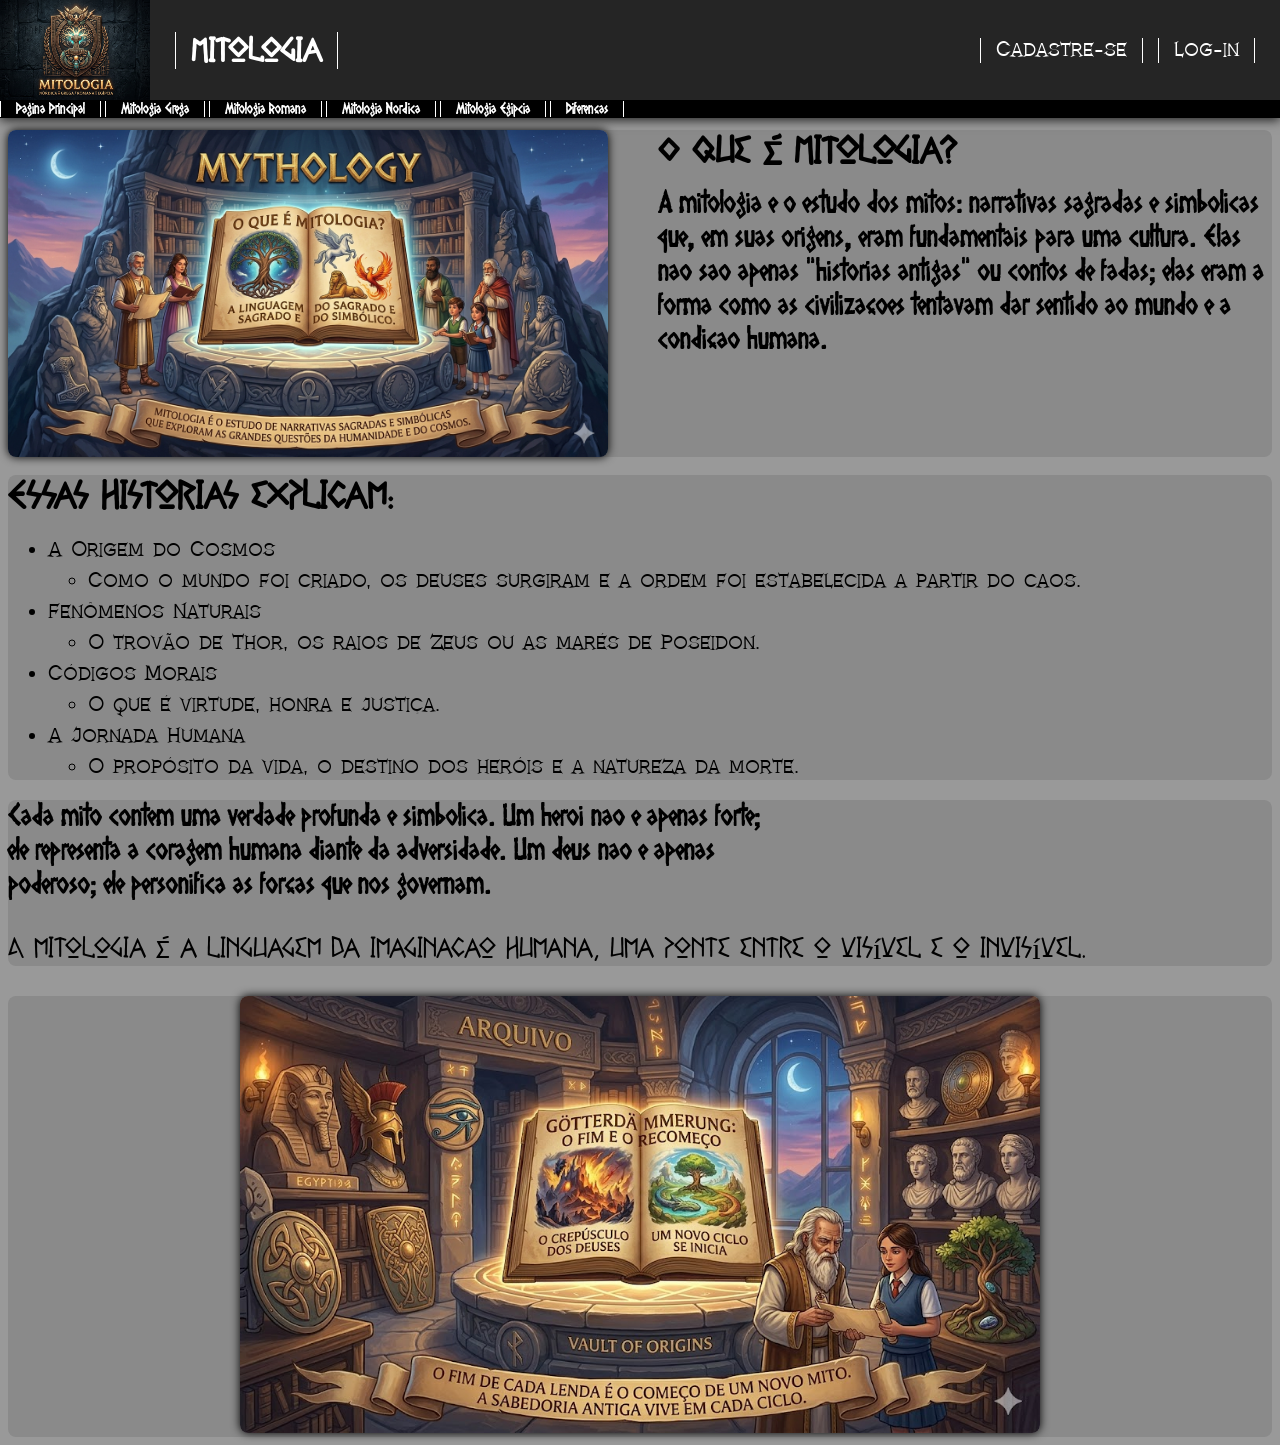
<file: index.html>
<!DOCTYPE html>
<html lang="pt-br">

<head>
    <meta charset="UTF-8">
    <meta name="viewport" content="width=device-width, initial-scale=1.0">
    <link rel="stylesheet" href="folhadeestilo.css">
    <title>Pagina inicial</title>
</head>

<body>
    <div class="position">
        <header>
            <img src="imagem.png" alt="logo" class="logo">
            <h1>
                Mitologia
            </h1>
            <a href="cadLogin.html" class="cadastro">Cadastre-se</a>
            <a href="login.html" class="login">Log-in</a>
        </header>
        <nav>
            <a href="index.html">Página Principal</a>
            <a href="pag1.html">Mitologia Grega</a>
            <a href="pag2.html">Mitologia Romana</a>
            <a href="pag3.html">Mitologia Nordica</a>
            <a href="pag4.html">Mitologia Egipcia</a>
            <a href="pag5.html">Diferenças</a>
        </nav>
    </div>
    <main>
        <div class="caixona">
            <img src="Mitologia.png" alt="imagemLustrativa" class="imagemIndex">
            <div>
                <h2>
                    O Que É Mitologia?
                </h2>
                <p class="pindex">
                    A mitologia é o estudo dos mitos: narrativas sagradas e simbólicas que, em suas origens, eram
                    fundamentais para uma cultura. Elas não são apenas "histórias antigas" ou contos de fadas; elas eram
                    a forma como as civilizações tentavam dar sentido ao mundo e à condição humana.
                </p>

            </div>
        </div>
        <br>
        <div class="background">
            <h2>
                Essas historias explicam:
            </h2>
            <ul class="pindex2">
                <li>
                    A Origem do Cosmos
                    <ul>
                        <li>
                            Como o mundo foi criado, os deuses surgiram e a ordem foi estabelecida a partir do caos.
                        </li>
                    </ul>
                </li>
                <li>
                    Fenômenos Naturais
                    <ul>
                        <li>
                            O trovão de Thor, os raios de Zeus ou as marés de Poseidon.
                        </li>
                    </ul>
                </li>
                <li>
                    Códigos Morais
                    <ul>
                        <li>
                            O que é virtude, honra e justiça.
                        </li>
                    </ul>
                </li>
                <li>
                    A Jornada Humana
                    <ul>
                        <li>
                            O propósito da vida, o destino dos heróis e a natureza da morte.
                        </li>
                    </ul>
                </li>
            </ul>
        </div>
        <div class="background">
            <p class="pindex" style="width: 60%;">
                Cada mito contém uma verdade profunda e simbólica. Um herói não é apenas forte; ele representa a coragem
                humana diante da adversidade. Um deus não é apenas poderoso; ele personifica as forças que nos governam.
            </p>
            <p style="font-family: fontPrincipal; font-size: 30px;">
                A mitologia é a linguagem da imaginacao humana, uma ponte entre o visível e o invisível.
            </p>
        </div>
        <div style="text-align: center;" class="background">
            <img src="imagemFinalindex.jpg" alt="imagemLustrativa" style="width: 800px; border-radius: 8px;">
        </div>
    </main>
</body>

</html>
</file>
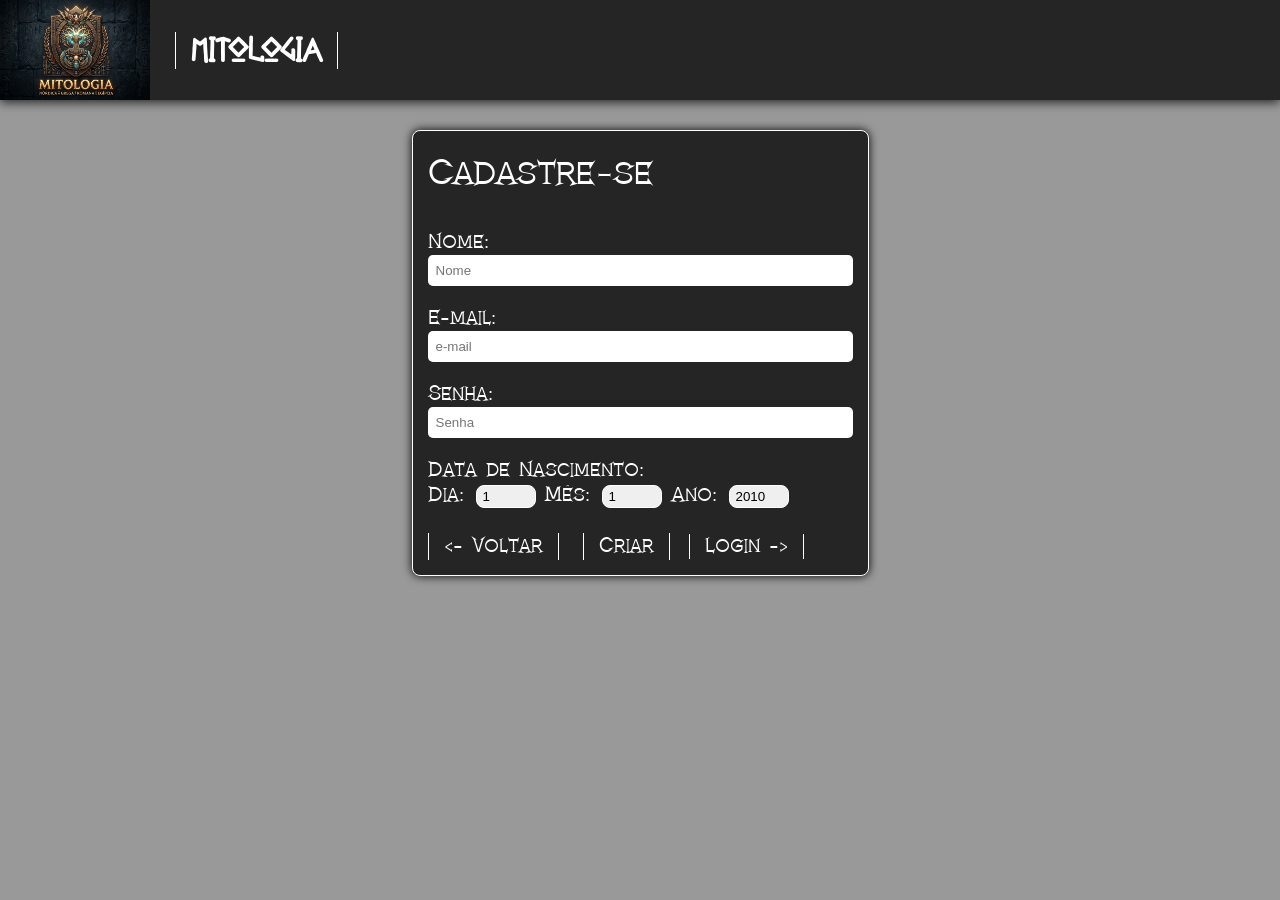
<file: cadLogin.html>
<!DOCTYPE html>
<html lang="pt-br">

<head>
    <meta charset="UTF-8">
    <meta name="viewport" content="width=device-width, initial-scale=1.0">
    <link rel="stylesheet" href="folhadeestilo.css">
    <title>Cadastro</title>
</head>

<body class="backIMG">
    <div class="position">
        <header>
            <img src="imagem.png" alt="logo" class="logo">
            <h1>
                Mitologia
            </h1>
        </header>
    </div>
    <div class="boxCadastro">
        <div>
            <form action="index.html" method="post" enctype="multipart/form-data">
                <p class="pindex2" style="justify-self: center; font-size: 35px;">
                    Cadastre-se
                </p>
                <p class="pindex2">
                    Nome:<br>
                    <input type="text" name="nome" maxlength="20" size="50" required placeholder="Nome">
                </p>
                <p class="pindex2">
                    E-mail:<br>
                    <input type="email" name="email" maxlength="50" size="50" required placeholder="e-mail">
                </p>
                <p class="pindex2">
                    Senha:<br>
                    <input type="password" name="senha" maxlength="50" size="50" required placeholder="Senha">
                </p>
                <p class="pindex2">
                    Data de Nascimento:<br>
                    Dia:<select name="Dia">
                        <option value="1">1</option>
                        <option value="2">2</option>
                        <option value="3">3</option>
                        <option value="4">4</option>
                        <option value="5">5</option>
                        <option value="6">6</option>
                        <option value="7">7</option>
                        <option value="8">8</option>
                        <option value="9">9</option>
                        <option value="10">10</option>
                        <option value="11">11</option>
                        <option value="12">12</option>
                        <option value="13">13</option>
                        <option value="14">14</option>
                        <option value="15">15</option>
                        <option value="16">16</option>
                        <option value="17">17</option>
                        <option value="18">18</option>
                        <option value="19">19</option>
                        <option value="20">20</option>
                        <option value="21">21</option>
                        <option value="22">22</option>
                        <option value="23">23</option>
                        <option value="24">24</option>
                        <option value="25">25</option>
                        <option value="26">26</option>
                        <option value="27">27</option>
                        <option value="28">28</option>
                        <option value="29">29</option>
                        <option value="30">30</option>
                        <option value="31">31</option>
                    </select>
                    Mês:<select name="Mes">
                        <option value="Janeiro">1</option>
                        <option value="Fevereiro">2</option>
                        <option value="Março">3</option>
                        <option value="Abril">4</option>
                        <option value="Maio">5</option>
                        <option value="Junho">6</option>
                        <option value="Julho">7</option>
                        <option value="Agosto">8</option>
                        <option value="Setembro">9</option>
                        <option value="Outubro">10</option>
                        <option value="Novembro">11</option>
                        <option value="Dezembro">12</option>
                    </select>
                    Ano:<select name="Ano">
                        <option value="2010">2010</option>
                        <option value="2011">2011</option>
                        <option value="2012">2012</option>
                        <option value="2013">2013</option>
                        <option value="2014">2014</option>
                        <option value="2015">2015</option>
                        <option value="2016">2016</option>
                    </select>
                </p>
                <button onclick="history.back()" class="enviar"><- Voltar</button>
                        <input type="submit" value="Criar" class="enviar marginEnviar">
                        <a href="login.html" class="marginLink">Login -></a>
            </form>
        </div>
    </div>
</body>

</html>
</file>
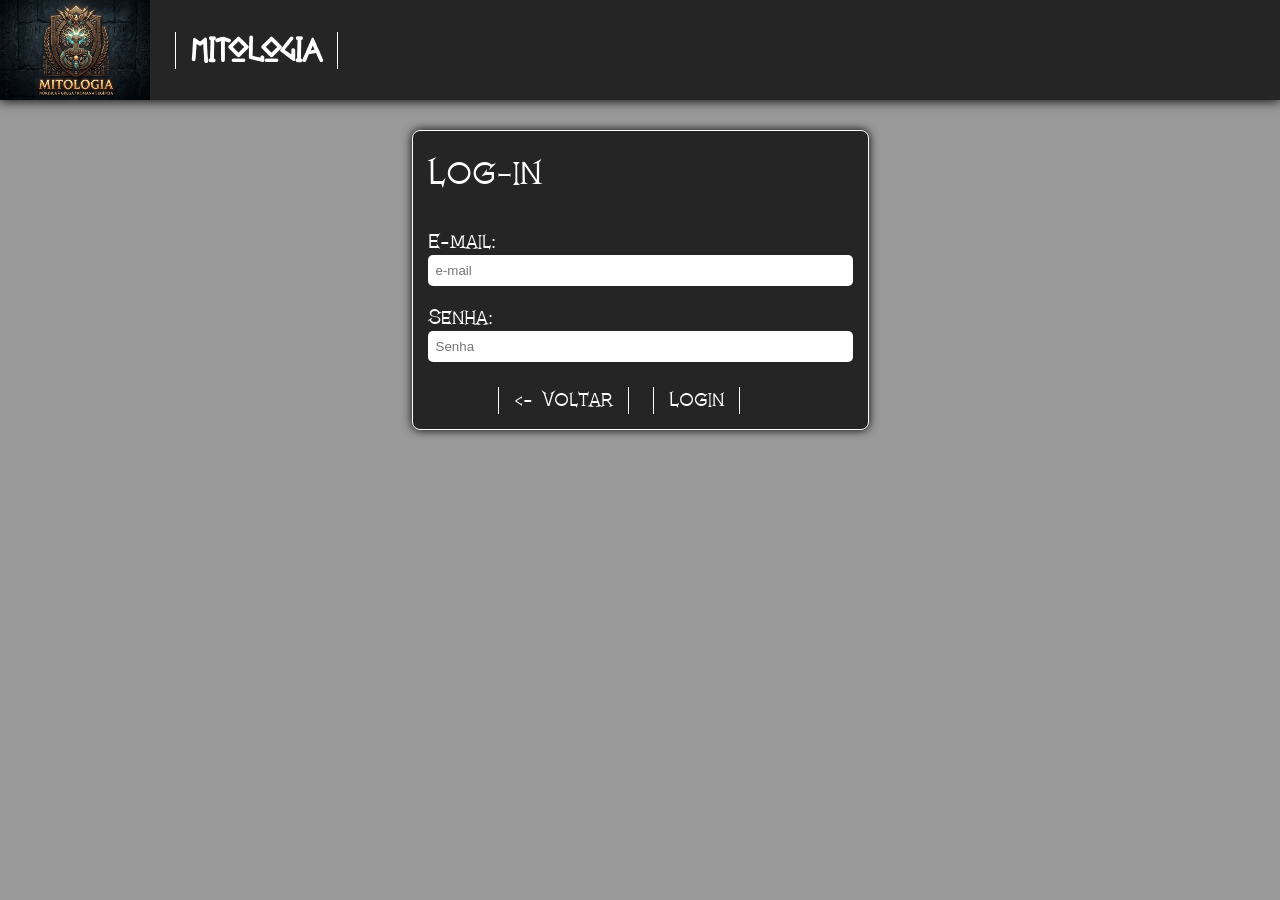
<file: login.html>
<!DOCTYPE html>
<html lang="pt-br">

<head>
    <meta charset="UTF-8">
    <meta name="viewport" content="width=device-width, initial-scale=1.0">
    <link rel="stylesheet" href="folhadeestilo.css">
    <title>Cadastro</title>
</head>

<body>
    <div class="position">
        <header>
            <img src="imagem.png" alt="logo" class="logo">
            <h1>
                Mitologia
            </h1>
        </header>
    </div>
    <div class="boxCadastro">
        <div>
            <form action="index.html" method="post" enctype="multipart/form-data">
                <p class="pindex2" style="justify-self: center; font-size: 35px;">
                    Log-in
                </p>
                <p class="pindex2">
                    E-mail:<br>
                    <input type="email" name="email" maxlength="50" size="50" required placeholder="e-mail">
                </p>
                <p class="pindex2">
                    Senha:<br>
                    <input type="password" name="senha" maxlength="50" size="50" required placeholder="Senha">
                </p>

                <button onclick="history.back()" class="enviar marginEnviar1"><- Voltar</button>
                        <input type="submit" value="Login" class="enviar marginEnviar">
            </form>
        </div>
    </div>
</body>

</html>
</file>
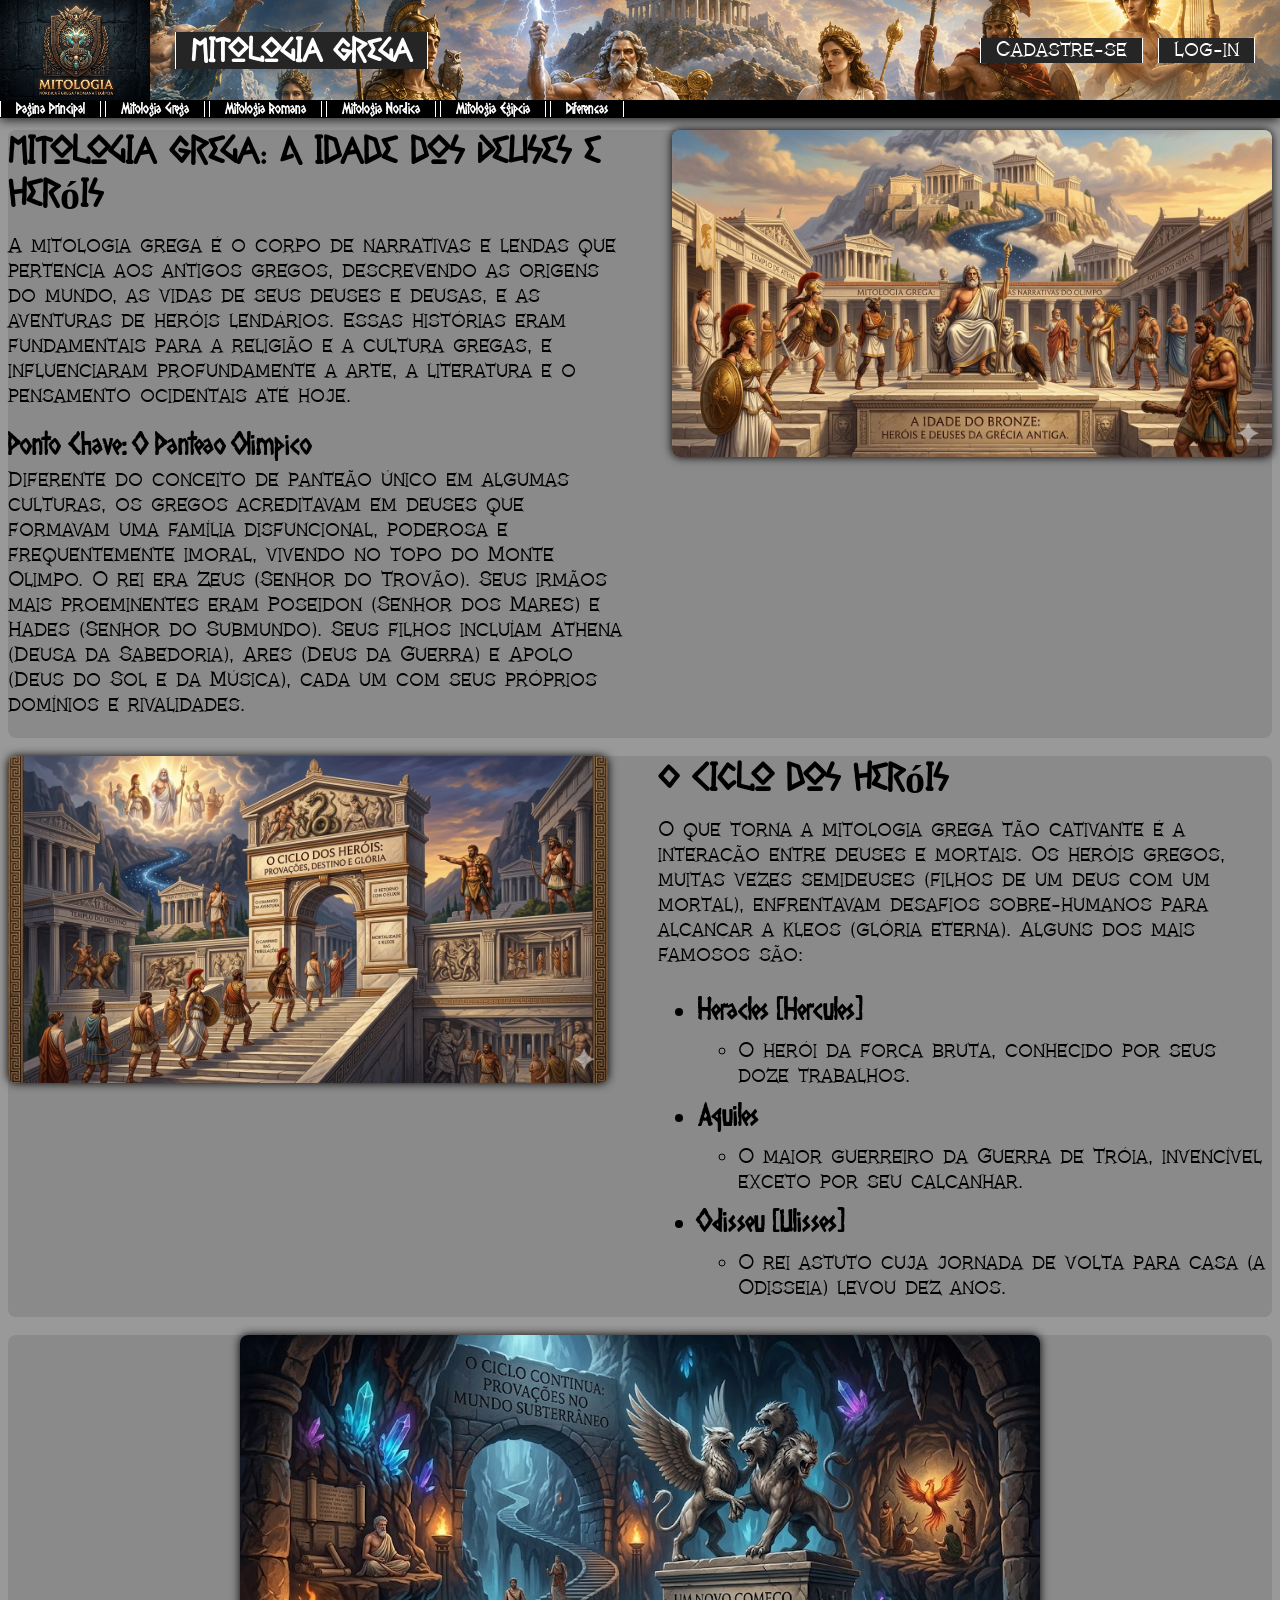
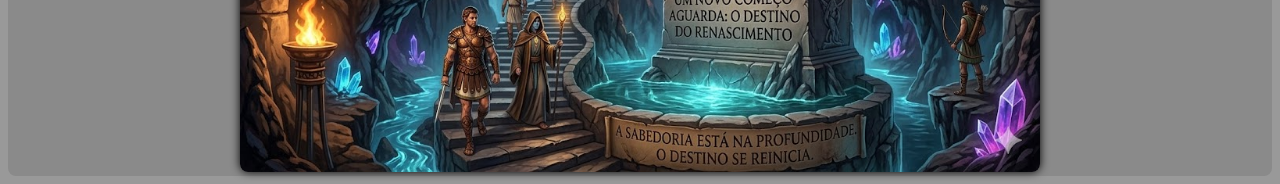
<file: pag1.html>
<!DOCTYPE html>
<html lang="pt-br">

<head>
    <meta charset="UTF-8">
    <meta name="viewport" content="width=device-width, initial-scale=1.0">
    <link rel="stylesheet" href="folhadeestilo.css">
    <title>Mitologia Grega</title>
</head>

<body>
    <div class="position">
        <header class="grega">
            <img src="imagem.png" alt="logo" class="logo">
            <h1>
                Mitologia Grega
            </h1>
            <a href="cadLogin.html" class="cadastro">Cadastre-se</a>
            <a href="cadLogin.html" class="login">Log-in</a>
        </header>
        <nav>
            <a href="index.html">Página Principal</a>
            <a href="pag1.html">Mitologia Grega</a>
            <a href="pag2.html">Mitologia Romana</a>
            <a href="pag3.html">Mitologia Nordica</a>
            <a href="pag4.html">Mitologia Egipcia</a>
            <a href="pag5.html">Diferenças</a>
        </nav>
    </div>
    <main>
        <div class="caixona">
            <div>
                <h2>
                    Mitologia Grega: A Idade dos Deuses e Heróis
                </h2>
                <p class="pindex2">
                    A mitologia grega é o corpo de narrativas e lendas que pertencia aos antigos gregos, descrevendo as
                    origens do mundo, as vidas de seus deuses e deusas, e as aventuras de heróis lendários. Essas
                    histórias eram fundamentais para a religião e a cultura gregas, e influenciaram profundamente a
                    arte, a literatura e o pensamento ocidentais até hoje.
                </p>
                <p class="pindex" style="margin-bottom: 0px;">
                    Ponto Chave: O Panteão Olímpico
                </p>
                <p class="pindex2">
                    Diferente do conceito de panteão único em algumas culturas, os gregos acreditavam em deuses que
                    formavam uma família disfuncional, poderosa e frequentemente imoral, vivendo no topo do Monte
                    Olimpo. O rei era Zeus (Senhor do Trovão). Seus irmãos mais proeminentes eram Poseidon (Senhor dos
                    Mares) e Hades (Senhor do Submundo). Seus filhos incluíam Athena (Deusa da Sabedoria), Ares (Deus da
                    Guerra) e Apolo (Deus do Sol e da Música), cada um com seus próprios domínios e rivalidades.
                </p>
            </div>
            <img src="MonteOlimpo.png" alt="imagemLustrativa" class="imagemGrecia">
        </div>
        <br>
        <div class="caixona">
            <img src="HeroisGregos.png" alt="imagemLustrativa" class="imagemGrecia">
            <div>
                <h2>
                    O Ciclo dos Heróis
                </h2>
                <p class="pindex2">
                    O que torna a mitologia grega tão cativante é a interação entre deuses e mortais. Os heróis gregos,
                    muitas vezes semideuses (filhos de um deus com um mortal), enfrentavam desafios sobre-humanos para
                    alcançar a kleos (glória eterna). Alguns dos mais famosos são:
                </p>
                <ul>
                    <li class="pindex">
                        Heracles (Hércules)
                        <ul class="pindex2">
                            <li>
                                O herói da força bruta, conhecido por seus doze trabalhos.
                            </li>
                        </ul>
                    </li>
                    <li class="pindex">
                        Aquiles
                        <ul class="pindex2">
                            <li>
                                O maior guerreiro da Guerra de Tróia, invencível exceto por seu calcanhar.
                            </li>
                        </ul>
                    </li>
                    <li class="pindex">
                        Odisseu (Ulisses)
                        <ul class="pindex2">
                            <li>
                                O rei astuto cuja jornada de volta para casa (a Odisseia) levou dez anos.
                            </li>
                        </ul>
                    </li>
                </ul>
            </div>
        </div>
        <br>
        <div style="text-align: center;" class="background">
            <img src="imagemFinalGrega.jpg" alt="imagemLustrativa" style="width: 800px; border-radius: 8px;">
        </div>
    </main>
</body>

</html>
</file>
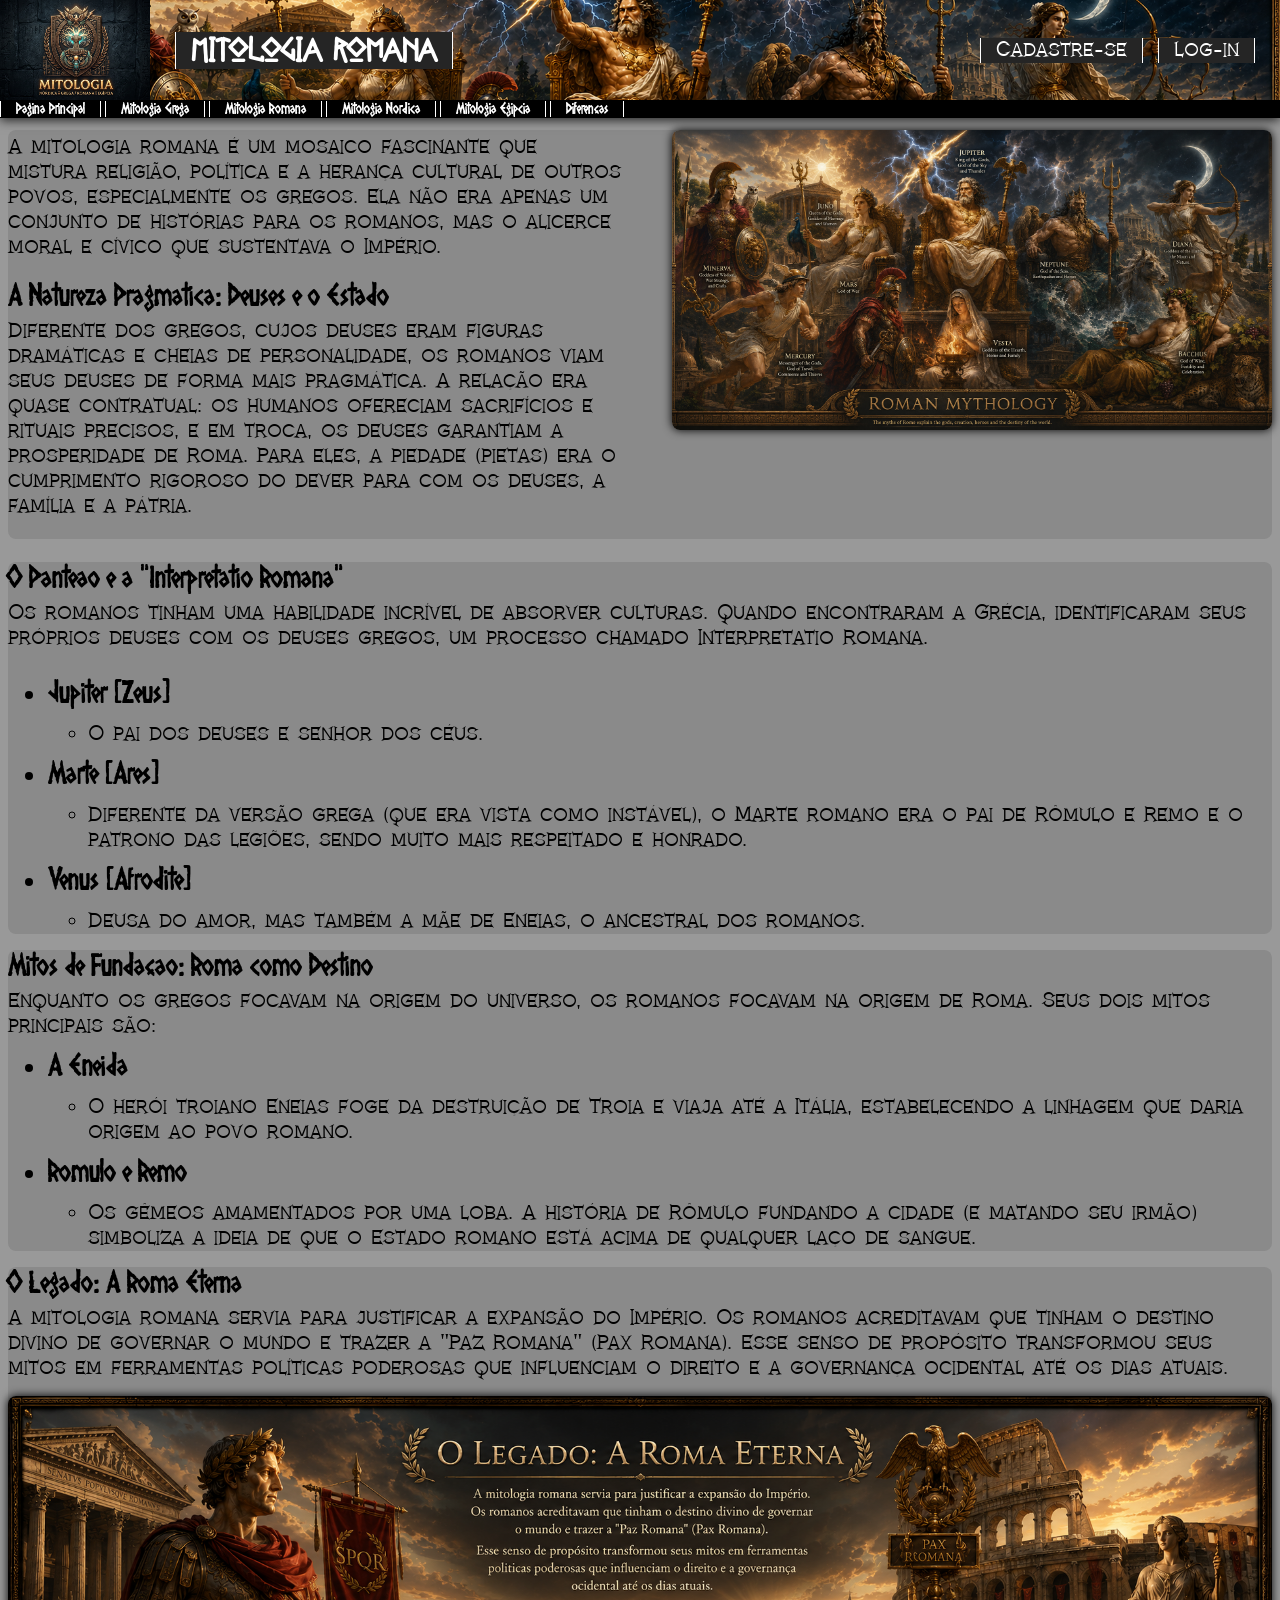
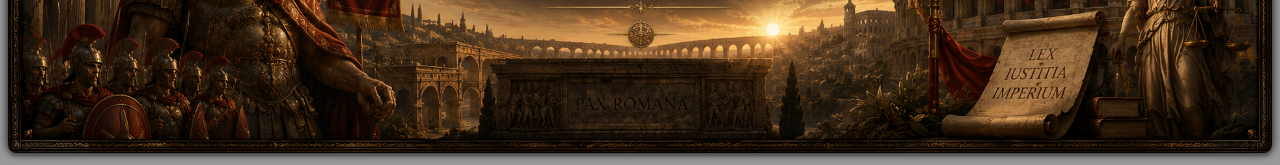
<file: pag2.html>
<!DOCTYPE html>
<html lang="pt-br">

<head>
    <meta charset="UTF-8">
    <meta name="viewport" content="width=device-width, initial-scale=1.0">
    <link rel="stylesheet" href="folhadeestilo.css">
    <title>Mitologia Romana</title>
</head>

<body>
    <div class="position">
        <header class="romana">
            <img src="imagem.png" alt="logo" class="logo">
            <h1>
                Mitologia Romana
            </h1>
            <a href="cadLogin.html" class="cadastro">Cadastre-se</a>
            <a href="cadLogin.html" class="login">Log-in</a>
        </header>
        <nav>
            <a href="index.html">Página Principal</a>
            <a href="pag1.html">Mitologia Grega</a>
            <a href="pag2.html">Mitologia Romana</a>
            <a href="pag3.html">Mitologia Nordica</a>
            <a href="pag4.html">Mitologia Egipcia</a>
            <a href="pag5.html">Diferenças</a>
        </nav>
    </div>
    <main>
        <div class="caixona">
            <div>
                <p class="pindex2">
                    A mitologia romana é um mosaico fascinante que mistura religião, política e a herança cultural de
                    outros povos, especialmente os gregos. Ela não era apenas um conjunto de histórias para os romanos,
                    mas o alicerce moral e cívico que sustentava o Império.
                </p>
                <p class="pindex" style="margin-bottom: 0px;">
                    A Natureza Pragmática: Deuses e o Estado
                </p>
                <p class="pindex2">
                    Diferente dos gregos, cujos deuses eram figuras dramáticas e cheias de personalidade, os romanos
                    viam seus deuses de forma mais pragmática. A relação era quase contratual: os humanos ofereciam
                    sacrifícios e rituais precisos, e em troca, os deuses garantiam a prosperidade de Roma. Para eles, a
                    piedade (pietas) era o cumprimento rigoroso do dever para com os deuses, a família e a pátria.
                </p>
            </div>
            <img src="Romana.png" alt="imagemLustrativa" class="imagemRomana">
        </div><br>
        <div class="background">
            <p class="pindex" style="margin-bottom: 0px;">
                O Panteão e a "Interpretatio Romana"
            </p>
            <p class="pindex2">
                Os romanos tinham uma habilidade incrível de absorver culturas. Quando encontraram a Grécia,
                identificaram
                seus próprios deuses com os deuses gregos, um processo chamado Interpretatio Romana.
            </p>
            <ul>
                <li class="pindex">
                    Júpiter (Zeus)
                    <ul>
                        <li class="pindex2">
                            O pai dos deuses e senhor dos céus.
                        </li>
                    </ul>
                </li>
                <li class="pindex">
                    Marte (Ares)
                    <ul>
                        <li class="pindex2">
                            Diferente da versão grega (que era vista como instável), o Marte romano era o pai de Rômulo
                            e
                            Remo e o patrono das legiões, sendo muito mais respeitado e honrado.
                        </li>
                    </ul>
                </li>
                <li class="pindex">
                    Vênus (Afrodite)
                    <ul>
                        <li class="pindex2">
                            Deusa do amor, mas também a mãe de Eneias, o ancestral dos romanos.
                        </li>
                    </ul>
                </li>
            </ul>
        </div>
        <div class="background">
            <p class="pindex" style="margin-bottom: 0px;">
                Mitos de Fundação: Roma como Destino
            </p>
            <p class="pindex2" style="margin-bottom: 0px;">
                Enquanto os gregos focavam na origem do universo, os romanos focavam na origem de Roma. Seus dois mitos
                principais são:
            </p>
            <ul style="margin-top: 0px;">
                <li class="pindex">
                    A Eneida
                    <ul>
                        <li class="pindex2">
                            O herói troiano Eneias foge da destruição de Troia e viaja até a Itália, estabelecendo a
                            linhagem que daria origem ao povo romano.
                        </li>
                    </ul>
                </li>
                <li class="pindex">
                    Rômulo e Remo
                    <ul>
                        <li class="pindex2">
                            Os gêmeos amamentados por uma loba. A história de Rômulo fundando a cidade (e matando seu
                            irmão)
                            simboliza a ideia de que o Estado romano está acima de qualquer laço de sangue.
                        </li>
                    </ul>
                </li>
            </ul>
        </div>
        <div class="background">
            <p class="pindex" style="margin-bottom: 0px;">
                O Legado: A Roma Eterna
            </p>
            <p class="pindex2" style="margin-bottom: 15px;">
                A mitologia romana servia para justificar a expansão do Império. Os romanos acreditavam que tinham o
                destino
                divino de governar o mundo e trazer a "Paz Romana" (Pax Romana). Esse senso de propósito transformou
                seus
                mitos em ferramentas políticas poderosas que influenciam o direito e a governança ocidental até os dias
                atuais.
            </p>
            <img src="FinalRoma.png" alt="imagemLustrativa" class="imagemRomana" style="width: 100%;">
        </div>
    </main>
</body>

</html>
</file>
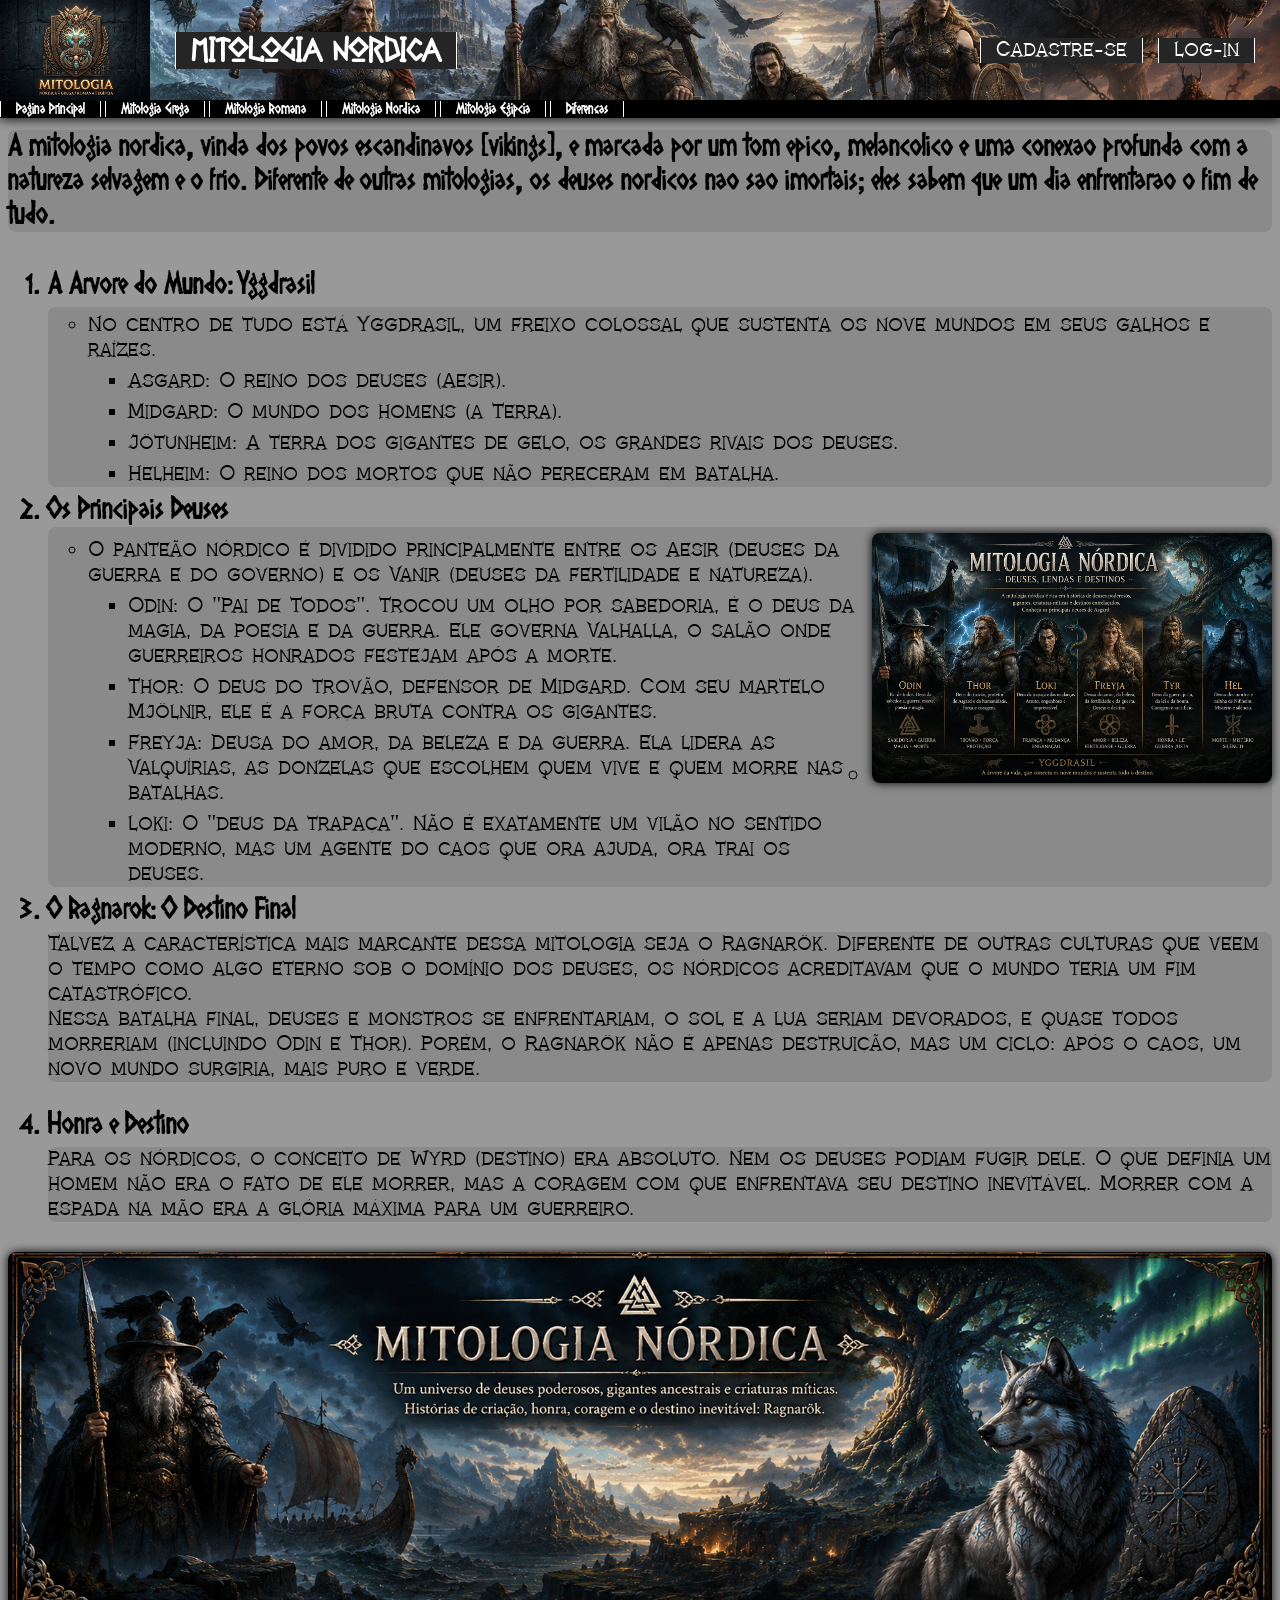
<file: pag3.html>
<!DOCTYPE html>
<html lang="pt-br">

<head>
    <meta charset="UTF-8">
    <meta name="viewport" content="width=device-width, initial-scale=1.0">
    <link rel="stylesheet" href="folhadeestilo.css">
    <title>Mitologia Nordica</title>
</head>

<body>
    <div class="position">
        <header class="nordica">
            <img src="imagem.png" alt="logo" class="logo">
            <h1>
                Mitologia Nordica
            </h1>
            <a href="cadLogin.html" class="cadastro">Cadastre-se</a>
            <a href="cadLogin.html" class="login">Log-in</a>
        </header>
        <nav>
            <a href="index.html">Página Principal</a>
            <a href="pag1.html">Mitologia Grega</a>
            <a href="pag2.html">Mitologia Romana</a>
            <a href="pag3.html">Mitologia Nordica</a>
            <a href="pag4.html">Mitologia Egipcia</a>
            <a href="pag5.html">Diferenças</a>
        </nav>
    </div>
    <main>
        <p class="pindex background">
            A mitologia nórdica, vinda dos povos escandinavos (vikings), é marcada por um tom épico, melancólico e uma
            conexão profunda com a natureza selvagem e o frio. Diferente de outras mitologias, os deuses nórdicos não
            são imortais; eles sabem que um dia enfrentarão o fim de tudo.
        </p>
        <ol class="pindex">
            <li>
                A Árvore do Mundo: Yggdrasil
                <ul class="background">
                    <li class="pindex2">
                        No centro de tudo está Yggdrasil, um freixo colossal que sustenta os nove mundos em seus galhos
                        e raízes.
                        <ul>
                            <li>
                                Asgard: O reino dos deuses (Aesir).
                            </li>
                            <li>
                                Midgard: O mundo dos homens (a Terra).
                            </li>
                            <li>
                                Jötunheim: A terra dos gigantes de gelo, os grandes rivais dos deuses.
                            </li>
                            <li>
                                Helheim: O reino dos mortos que não pereceram em batalha.
                            </li>
                        </ul>
                    </li>
                </ul>
            </li>
            <li>
                Os Principais Deuses
                <ul class="caixona" style="gap: 15px;">
                    <li class="pindex2">
                        O panteão nórdico é dividido principalmente entre os Aesir (deuses da guerra e do governo) e os
                        Vanir (deuses da fertilidade e natureza).
                        <ul>
                            <li>
                                Odin: O "Pai de Todos". Trocou um olho por sabedoria, é o deus da magia, da poesia e da
                                guerra. Ele governa Valhalla, o salão onde guerreiros honrados festejam após a morte.
                            </li>
                            <li>
                                Thor: O deus do trovão, defensor de Midgard. Com seu martelo Mjölnir, ele é a força
                                bruta contra os gigantes.
                            </li>
                            <li>
                                Freyja: Deusa do amor, da beleza e da guerra. Ela lidera as Valquírias, as donzelas que
                                escolhem quem vive e quem morre nas batalhas.
                            </li>
                            <li>
                                Loki: O "deus da trapaça". Não é exatamente um vilão no sentido moderno, mas um agente
                                do caos que ora ajuda, ora trai os deuses.
                            </li>
                        </ul>
                    </li>
                    <li>
                        <img src="NordicoDeuses.png" alt="imagemLustrativa" class="imagemNordica"
                            style="width: 400px; height: 250px;">
                    </li>
                </ul>
            </li>
            <li>
                O Ragnarök: O Destino Final
                <p class="pindex2 background">
                    Talvez a característica mais marcante dessa mitologia seja o Ragnarök. Diferente de outras culturas
                    que veem o tempo como algo eterno sob o domínio dos deuses, os nórdicos acreditavam que o mundo
                    teria um fim catastrófico.<br>
                    Nessa batalha final, deuses e monstros se enfrentariam, o sol e a lua seriam devorados, e quase
                    todos morreriam (incluindo Odin e Thor). Porém, o Ragnarök não é apenas destruição, mas um ciclo:
                    após o caos, um novo mundo surgiria, mais puro e verde.
                </p>
            </li>
            <li>
                Honra e Destino
                <p class="pindex2 background">
                    Para os nórdicos, o conceito de Wyrd (destino) era absoluto. Nem os deuses podiam fugir dele. O que
                    definia um homem não era o fato de ele morrer, mas a coragem com que enfrentava seu destino
                    inevitável. Morrer com a espada na mão era a glória máxima para um guerreiro.
                </p>
            </li>
        </ol>
        <div class="caixona" style="margin-top: 20px;">
            <img src="FinalNordica.png" alt="imagemLustrativa" class="imagemNordica" style="width: 100%;">
        </div>
    </main>



</body>

</html>
</file>
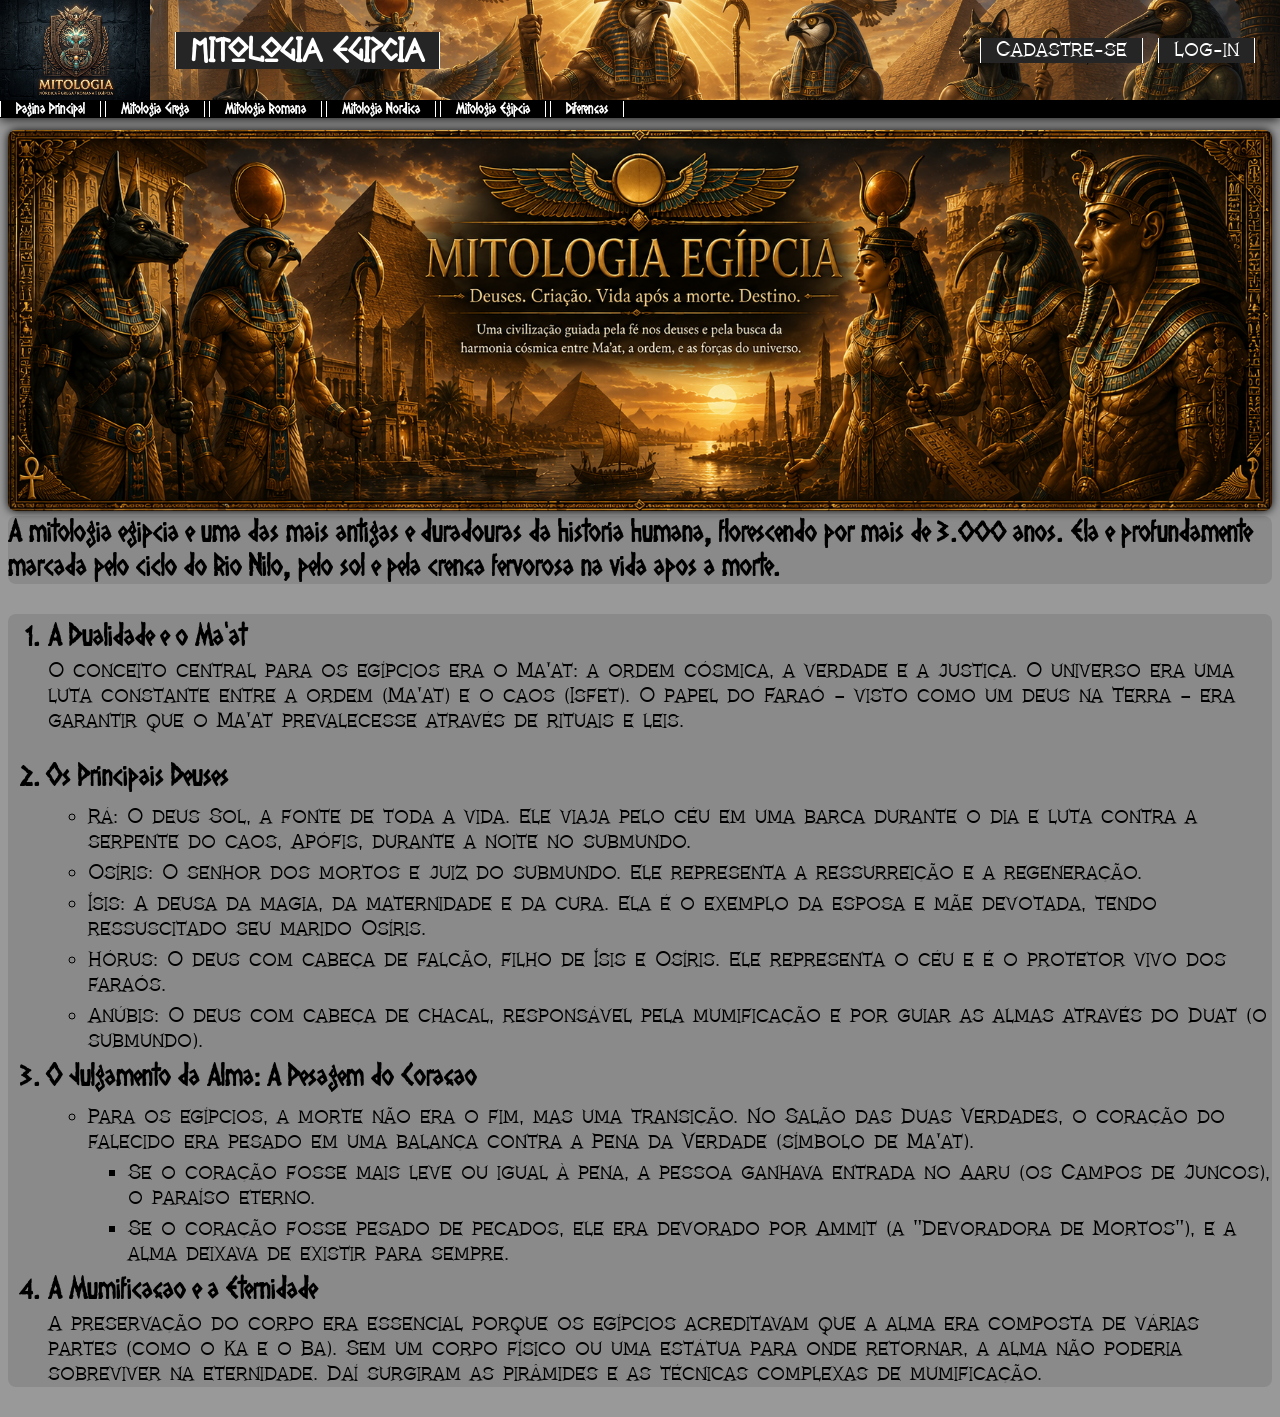
<file: pag4.html>
<!DOCTYPE html>
<html lang="pt-br">

<head>
    <meta charset="UTF-8">
    <meta name="viewport" content="width=device-width, initial-scale=1.0">
    <link rel="stylesheet" href="folhadeestilo.css">
    <title>Mitologia Egipcia</title>
</head>

<body>
    <div class="position">
        <header class="egipcia">
            <img src="imagem.png" alt="logo" class="logo">
            <h1>
                Mitologia Egipcia
            </h1>
            <a href="cadLogin.html" class="cadastro">Cadastre-se</a>
            <a href="cadLogin.html" class="login">Log-in</a>
        </header>
        <nav>
            <a href="index.html">Página Principal</a>
            <a href="pag1.html">Mitologia Grega</a>
            <a href="pag2.html">Mitologia Romana</a>
            <a href="pag3.html">Mitologia Nordica</a>
            <a href="pag4.html">Mitologia Egipcia</a>
            <a href="pag5.html">Diferenças</a>
        </nav>
    </div>
    <main>
        <div class="caixona" style="margin-top: 20px;">
            <img src="StartEgipcia.png" alt="imagemLustrativa" class="imagemEgipcia" style="width: 100%;">
        </div>
        <p class="pindex background">
            A mitologia egípcia é uma das mais antigas e duradouras da história humana, florescendo por mais de 3.000
            anos. Ela é profundamente marcada pelo ciclo do Rio Nilo, pelo sol e pela crença fervorosa na vida após a
            morte.
        </p>
        <div class="background">
            <ol class="pindex">
                <li>
                    A Dualidade e o Ma'at
                    <p class="pindex2">
                        O conceito central para os egípcios era o Ma'at: a ordem cósmica, a verdade e a justiça. O
                        universo
                        era uma luta constante entre a ordem (Ma'at) e o caos (Isfet). O papel do Faraó — visto como um
                        deus
                        na Terra — era garantir que o Ma'at prevalecesse através de rituais e leis.
                    </p>
                </li>
                <li>
                    Os Principais Deuses
                    <ul class="pindex2">
                        <li>
                            Rá: O deus Sol, a fonte de toda a vida. Ele viaja pelo céu em uma barca durante o dia e luta
                            contra a serpente do caos, Apófis, durante a noite no submundo.
                        </li>
                        <li>
                            Osíris: O senhor dos mortos e juiz do submundo. Ele representa a ressurreição e a
                            regeneração.
                        </li>
                        <li>
                            Ísis: A deusa da magia, da maternidade e da cura. Ela é o exemplo da esposa e mãe devotada,
                            tendo ressuscitado seu marido Osíris.
                        </li>
                        <li>
                            Hórus: O deus com cabeça de falcão, filho de Ísis e Osíris. Ele representa o céu e é o
                            protetor
                            vivo dos faraós.
                        </li>
                        <li>
                            Anúbis: O deus com cabeça de chacal, responsável pela mumificação e por guiar as almas
                            através
                            do Duat (o submundo).
                        </li>
                    </ul>
                </li>
                <li>
                    O Julgamento da Alma: A Pesagem do Coração
                    <ul class="pindex2">
                        <li>
                            Para os egípcios, a morte não era o fim, mas uma transição. No Salão das Duas Verdades, o
                            coração do falecido era pesado em uma balança contra a Pena da Verdade (símbolo de Ma'at).
                            <ul>
                                <li>
                                    Se o coração fosse mais leve ou igual à pena, a pessoa ganhava entrada no Aaru (os
                                    Campos de Juncos), o paraíso eterno.
                                </li>
                                <li>
                                    Se o coração fosse pesado de pecados, ele era devorado por Ammit (a "Devoradora de
                                    Mortos"), e a alma deixava de existir para sempre.
                                </li>
                            </ul>
                        </li>
                    </ul>
                </li>
                <li>
                    A Mumificação e a Eternidade
                    <p class="pindex2">
                        A preservação do corpo era essencial porque os egípcios acreditavam que a alma era composta de
                        várias partes (como o Ka e o Ba). Sem um corpo físico ou uma estátua para onde retornar, a alma
                        não
                        poderia sobreviver na eternidade. Daí surgiram as pirâmides e as técnicas complexas de
                        mumificação.
                    </p>
                </li>
            </ol>
        </div>
    </main>


</body>

</html>
</file>
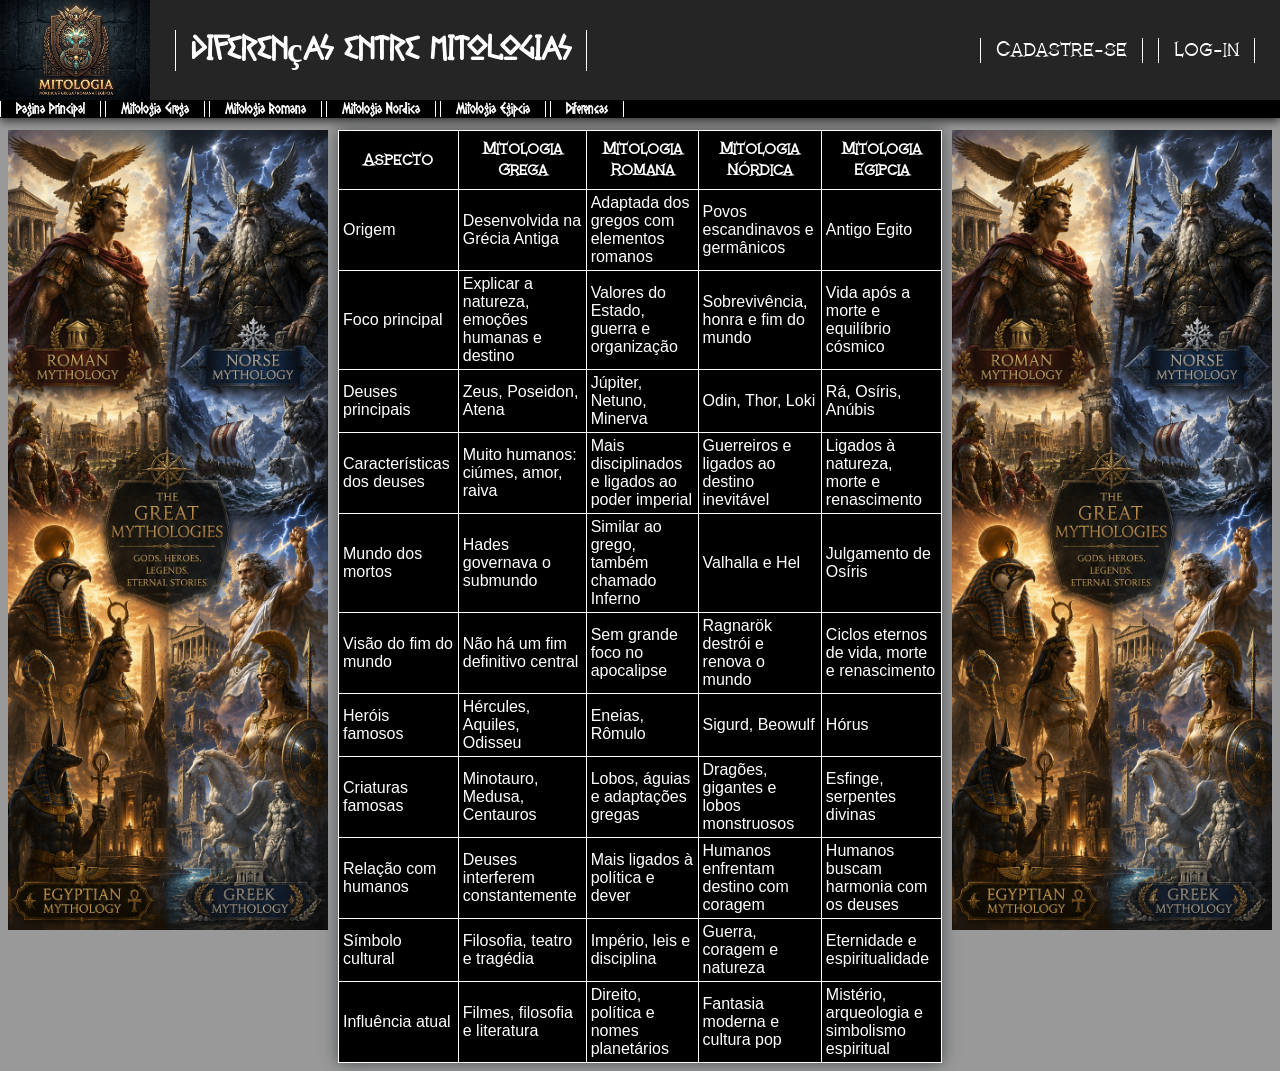
<file: pag5.html>
<!DOCTYPE html>
<html lang="pt-br">

<head>
    <meta charset="UTF-8">
    <meta name="viewport" content="width=device-width, initial-scale=1.0">
    <link rel="stylesheet" href="folhadeestilo.css">
    <title>Diferenças entre Mitologias</title>
</head>

<body>
    <div class="position">
        <header>
            <img src="imagem.png" alt="logo" class="logo">
            <h1>
                Diferenças entre Mitologias
            </h1>
            <a href="cadLogin.html" class="cadastro">Cadastre-se</a>
            <a href="cadLogin.html" class="login">Log-in</a>
        </header>
        <nav>
            <a href="index.html">Página Principal</a>
            <a href="pag1.html">Mitologia Grega</a>
            <a href="pag2.html">Mitologia Romana</a>
            <a href="pag3.html">Mitologia Nordica</a>
            <a href="pag4.html">Mitologia Egipcia</a>
            <a href="pag5.html">Diferenças</a>
        </nav>
    </div>
    <main class="caixaPrincipal">
        <img src="Juntas.png" alt="ImagemCanto" width="320px" height="800px">

        <div style="margin-left: auto;">
            <table class="table">
                <tr>
                    <th>Aspecto</th>
                    <th>Mitologia Grega</th>
                    <th>Mitologia Romana</th>
                    <th>Mitologia Nórdica</th>
                    <th>Mitologia Egipcia</th>
                </tr>
                <tr>
                    <td>Origem</td>
                    <td>Desenvolvida na Grécia Antiga</td>
                    <td>Adaptada dos gregos com elementos romanos</td>
                    <td>Povos escandinavos e germânicos</td>
                    <td>Antigo Egito</td>
                </tr>
                <tr>
                    <td>Foco principal</td>
                    <td>Explicar a natureza, emoções humanas e destino</td>
                    <td>Valores do Estado, guerra e organização</td>
                    <td>Sobrevivência, honra e fim do mundo</td>
                    <td>Vida após a morte e equilíbrio cósmico</td>
                </tr>
                <tr>
                    <td>Deuses principais</td>
                    <td>Zeus, Poseidon, Atena</td>
                    <td>Júpiter, Netuno, Minerva</td>
                    <td>Odin, Thor, Loki</td>
                    <td>Rá, Osíris, Anúbis</td>
                </tr>
                <tr>
                    <td>Características dos deuses</td>
                    <td>Muito humanos: ciúmes, amor, raiva</td>
                    <td>Mais disciplinados e ligados ao poder imperial</td>
                    <td>Guerreiros e ligados ao destino inevitável</td>
                    <td>Ligados à natureza, morte e renascimento</td>
                </tr>
                <tr>
                    <td>Mundo dos mortos</td>
                    <td>Hades governava o submundo</td>
                    <td>Similar ao grego, também chamado Inferno</td>
                    <td>Valhalla e Hel</td>
                    <td>Julgamento de Osíris</td>
                </tr>
                <tr>
                    <td>Visão do fim do mundo</td>
                    <td>Não há um fim definitivo central</td>
                    <td>Sem grande foco no apocalipse</td>
                    <td>Ragnarök destrói e renova o mundo</td>
                    <td>Ciclos eternos de vida, morte e renascimento</td>
                </tr>
                <tr>
                    <td>Heróis famosos</td>
                    <td>Hércules, Aquiles, Odisseu</td>
                    <td>Eneias, Rômulo</td>
                    <td>Sigurd, Beowulf</td>
                    <td>Hórus</td>
                </tr>
                <tr>
                    <td>Criaturas famosas</td>
                    <td>Minotauro, Medusa, Centauros</td>
                    <td>Lobos, águias e adaptações gregas</td>
                    <td>Dragões, gigantes e lobos monstruosos</td>
                    <td>Esfinge, serpentes divinas</td>
                </tr>
                <tr>
                    <td>Relação com humanos</td>
                    <td>Deuses interferem constantemente</td>
                    <td>Mais ligados à política e dever</td>
                    <td>Humanos enfrentam destino com coragem</td>
                    <td>Humanos buscam harmonia com os deuses</td>
                </tr>
                <tr>
                    <td>Símbolo cultural</td>
                    <td>Filosofia, teatro e tragédia</td>
                    <td>Império, leis e disciplina</td>
                    <td>Guerra, coragem e natureza</td>
                    <td>Eternidade e espiritualidade</td>
                </tr>
                <tr>
                    <td>Influência atual</td>
                    <td>Filmes, filosofia e literatura</td>
                    <td>Direito, política e nomes planetários</td>
                    <td>Fantasia moderna e cultura pop</td>
                    <td>Mistério, arqueologia e simbolismo espiritual</td>
                </tr>


            </table>
        </div>


        <img src="Juntas.png" alt="ImagemCanto" width="320px" height="800px" class="imagemDif">
    </main>
</body>
</file>
<file: folhadeestilo.css>
@font-face {
    font-family: 'fontPrincipal';
    src: url(GelioPasteli-zylD.ttf);
}

@font-face {
    font-family: 'fontTexto';
    src: url(Mount\ Olympus.otf);
}

@font-face {
    font-family: 'fontTexto2';
    src: url(Romanicum\ Regular.ttf);
}

.caixaPrincipal {
    display: flex;
    align-items: start;
    gap: 10px;
}

.imagemDif {
    margin-left: auto;
}

.table {
    box-shadow: 0px 0px 15px 0px rgb(75, 79, 82);
    border-collapse: collapse;
    color: white;
}

.table td {
    background-color: black;
    max-width: 130px;
    padding: 4px;
    border: 1px solid white;
    font-family: Arial;
}

.table td:hover {
    background-color: rgb(37, 37, 37);
    border-radius: 8px;
    transform: scale(1.1);
    transition: 0.4s;

}

.table th {
    padding: 8px;
    font-family: fontTexto2;
    background-color: rgb(0, 0, 0);
    border: 1px solid rgb(255, 255, 255)
}

body {
    background-color: rgb(153, 153, 153);
}

.background {
    background-color: rgb(138, 138, 138);
    border-radius: 8px;
}

.background img {
    box-shadow: 0px 0px 10px 0px black;
}

.caixona {
    background-color: rgb(138, 138, 138);
    border-radius: 8px;
    display: flex;
    align-items: flex-start;
    gap: 50px;
}

.caixona img {
    box-shadow: 0px 0px 10px 0px black;
}

li {
    padding-top: 6px;
}

main {
    margin-bottom: auto;
    margin-top: 130px;
}

.imagemEgipcia,
.imagemNordica,
.imagemRomana,
.imagemGrecia,
.imagemIndex {
    border-radius: 8px;
    width: 600px;
}

h2 {
    font-size: 40px;
    font-family: fontPrincipal;
    margin-top: 0px;
    margin-bottom: 15px;
}

.pindex {
    font-family: fontTexto;
    margin-top: 5px;
    font-size: 30px;
}

.pindex2 {
    font-family: fontTexto2;
    margin-top: 5px;
    font-size: 20px;
}

.position {
    position: fixed;
    left: 0;
    top: 0;
    width: 100%;
    box-shadow: 0px 2px 10px rgba(0, 0, 0, 0.8);
}

.grega {
    background-image: url(CapaGrega.png);
    background-size: 100%;
    background-position-y: -60px;
}

.romana {
    background-image: url(PainelRoma.png);
    background-size: 100%;
    background-position-y: -130px;
}

.nordica {
    background-image: url(MitologiaNordica.png);
    background-size: 100%;
    background-position-y: -130px;
}

.egipcia {
    background-image: url(HeaderEgipcia.png);
    background-size: 100%;
    background-position-y: -90px;
}

.login {
    margin-right: 25px;
}

.cadastro {
    margin-right: 15px;
    margin-left: auto;
}

nav a {
    font-family: fontTexto;
    font-size: 15px;
    padding-left: 15px;
    padding-right: 15px;
    border-left: 1px solid white;
    border-right: 1px solid white;
    text-decoration: none;
    color: white;
    transition: 0.3s;
}

nav a:hover {
    color: rgb(204, 204, 204);
}

header a {
    background-color: rgb(37, 37, 37);
    font-family: fontTexto2;
    font-size: 20px;
    padding-left: 15px;
    padding-right: 15px;
    border-left: 1px solid white;
    border-right: 1px solid white;
    text-decoration: none;
    color: white;
    width: fit-content;
    transition: 0.3s;
}

header a:hover {
    transform: scale(1.1);
    color: rgb(204, 204, 204);
}

header {
    align-items: center;
    display: flex;
    width: 100%;
    height: 100px;
    background-color: rgb(37, 37, 37);
}

.logo {
    width: 150px;
    height: 100px;

}

h1 {
    padding-left: 15px;
    padding-right: 15px;
    border-left: 1px solid white;
    border-right: 1px solid white;
    background-color: rgb(37, 37, 37);
    max-width: fit-content;
    position: relative;
    margin-left: 25px;
    font-family: fontPrincipal;
    font-size: 35px;
    color: rgb(255, 255, 255);
    width: 100%;
}

nav {
    background-color: black;
}

.boxCadastro {
    color: white;
    display: flex;
    justify-content: center;
    align-items: center;
    margin-bottom: auto;
    margin-top: 50px;
}

.boxCadastro div {
    margin-top: 80px;
    border-radius: 8px;
    padding: 15px;
    background-color: rgb(37, 37, 37);
    border: 1px solid white;
    box-shadow: 0px 0px 10px 0px black;
}

.enviar {
    border: transparent;
}

form a:hover,
.enviar:hover {
    transform: scale(1.1);
    color: rgb(204, 204, 204);
}

.marginEnviar1 {
    margin-right: auto;
    margin-left: 70px;
}

.marginEnviar {
    margin-right: auto;
    margin-left: 20px;
}

.marginLink {
    display: inline-block;
    margin-right: auto;
    margin-left: 20px;
    font-family: fontTexto2;
    font-size: 20px;
    margin-right: auto;
    margin-left: 15px;
    padding-left: 15px;
    padding-right: 15px;
    border-left: 1px solid white;
    border-right: 1px solid white;
    text-decoration: none;
    color: white;
    width: fit-content;
    transition: 0.3s;
}

.enviar {
    font-family: fontTexto2;
    margin-top: 5px;
    font-size: 20px;
    padding-right: 15px;
    padding-left: 15px;
    border-left: 1px solid white;
    border-right: 1px solid white;
    background-color: rgb(37, 37, 37);
    text-decoration: none;
    color: white;
    transition: 0.3s;
}

p.pindex2 input {
    border: transparent;
    padding: 8px;
    border-radius: 5px;
}

p.pindex2 input:hover {
    transition: 0.2s;
    background-color: rgb(230, 230, 230);
}

p input:focus {
    outline: none;
}

select {
    padding: 3px 0px 3px 6px;
    border: 1px solid white;
    border-radius: 8px;
    cursor: pointer;
    margin-left: 12px;
    width: 60px;
    appearance: none;
}
</file>
